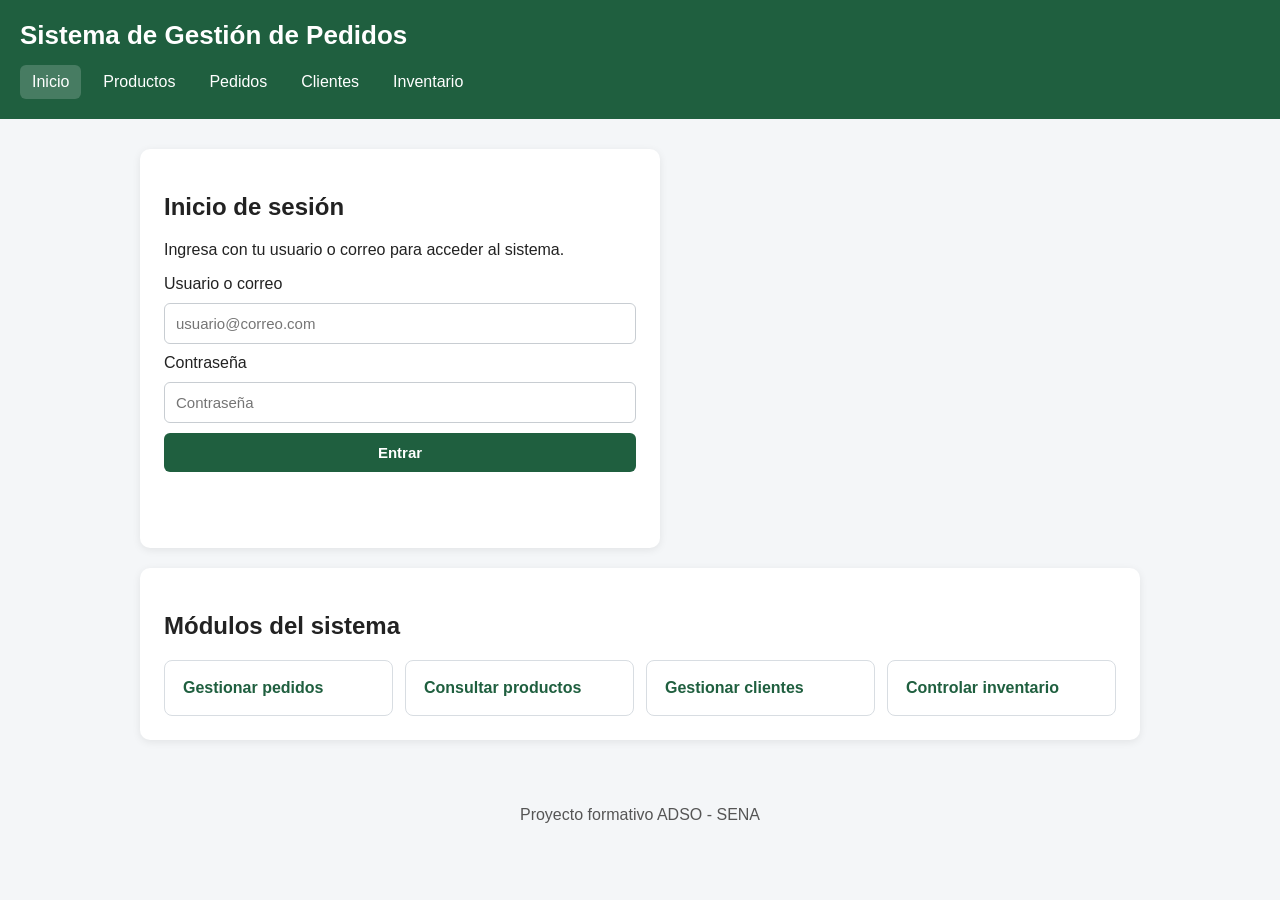
<file: index.html>
<!DOCTYPE html>
<html lang="es">
<head>
    <meta charset="UTF-8">
    <meta name="viewport" content="width=device-width, initial-scale=1.0">
    <title>Sistema de Gestión de Pedidos</title>
    <link rel="stylesheet" href="styles.css">
</head>
<body>
    <header>
        <h1>Sistema de Gestión de Pedidos</h1>
        <nav>
            <a class="activo" href="index.html">Inicio</a>
            <a href="productos.html">Productos</a>
            <a href="pedidos.html">Pedidos</a>
            <a href="clientes.html">Clientes</a>
            <a href="inventario.html">Inventario</a>
        </nav>
    </header>

    <main class="contenedor">
        <section class="tarjeta login">
            <h2>Inicio de sesión</h2>
            <p>Ingresa con tu usuario o correo para acceder al sistema.</p>

            <form id="formLogin">
                <label for="correo">Usuario o correo</label>
                <input id="correo" type="email" placeholder="usuario@correo.com" required>

                <label for="contrasena">Contraseña</label>
                <input id="contrasena" type="password" placeholder="Contraseña" required>

                <button type="submit">Entrar</button>
            </form>
            <p id="mensajeLogin" class="mensaje" aria-live="polite"></p>
        </section>

        <section class="tarjeta">
            <h2>Módulos del sistema</h2>
            <div class="modulos">
                <a href="pedidos.html">Gestionar pedidos</a>
                <a href="productos.html">Consultar productos</a>
                <a href="clientes.html">Gestionar clientes</a>
                <a href="inventario.html">Controlar inventario</a>
            </div>
        </section>
    </main>

    <footer>
        <p>Proyecto formativo ADSO - SENA</p>
    </footer>
    <script src="app.js"></script>
</body>
</html>
</file>
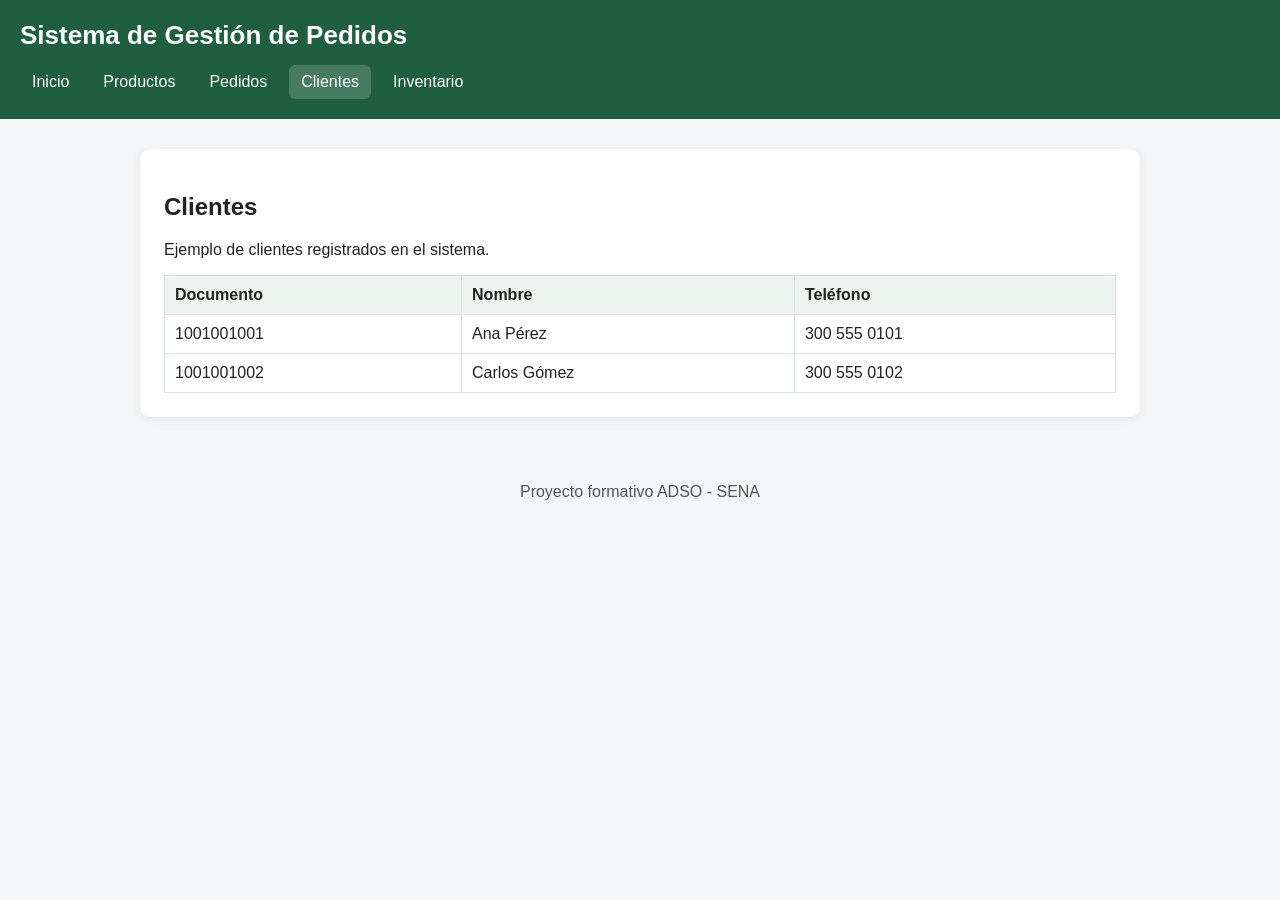
<file: clientes.html>
<!DOCTYPE html>
<html lang="es">
<head>
    <meta charset="UTF-8">
    <meta name="viewport" content="width=device-width, initial-scale=1.0">
    <title>Clientes - Sistema de Gestión de Pedidos</title>
    <link rel="stylesheet" href="styles.css">
</head>
<body>
    <header>
        <h1>Sistema de Gestión de Pedidos</h1>
        <nav>
            <a href="index.html">Inicio</a>
            <a href="productos.html">Productos</a>
            <a href="pedidos.html">Pedidos</a>
            <a class="activo" href="clientes.html">Clientes</a>
            <a href="inventario.html">Inventario</a>
        </nav>
    </header>
    <main class="contenedor">
        <section class="tarjeta">
            <h2>Clientes</h2>
            <p>Ejemplo de clientes registrados en el sistema.</p>
            <table>
                <thead><tr><th>Documento</th><th>Nombre</th><th>Teléfono</th></tr></thead>
                <tbody>
                    <tr><td>1001001001</td><td>Ana Pérez</td><td>300 555 0101</td></tr>
                    <tr><td>1001001002</td><td>Carlos Gómez</td><td>300 555 0102</td></tr>
                </tbody>
            </table>
        </section>
    </main>
    <footer><p>Proyecto formativo ADSO - SENA</p></footer>
</body>
</html>
</file>
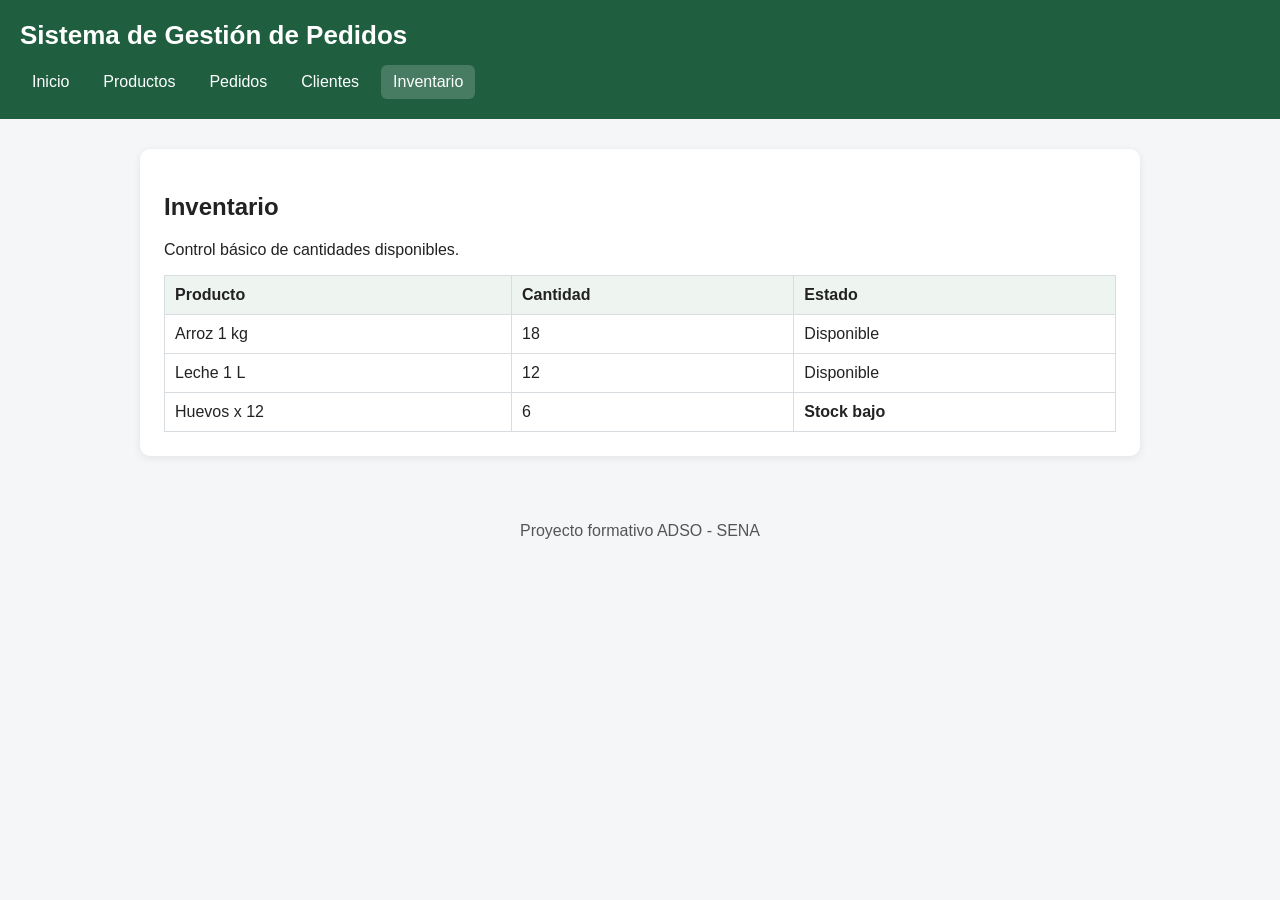
<file: inventario.html>
<!DOCTYPE html>
<html lang="es">
<head>
    <meta charset="UTF-8">
    <meta name="viewport" content="width=device-width, initial-scale=1.0">
    <title>Inventario - Sistema de Gestión de Pedidos</title>
    <link rel="stylesheet" href="styles.css">
</head>
<body>
    <header>
        <h1>Sistema de Gestión de Pedidos</h1>
        <nav>
            <a href="index.html">Inicio</a>
            <a href="productos.html">Productos</a>
            <a href="pedidos.html">Pedidos</a>
            <a href="clientes.html">Clientes</a>
            <a class="activo" href="inventario.html">Inventario</a>
        </nav>
    </header>
    <main class="contenedor">
        <section class="tarjeta">
            <h2>Inventario</h2>
            <p>Control básico de cantidades disponibles.</p>
            <table>
                <thead><tr><th>Producto</th><th>Cantidad</th><th>Estado</th></tr></thead>
                <tbody>
                    <tr><td>Arroz 1 kg</td><td>18</td><td>Disponible</td></tr>
                    <tr><td>Leche 1 L</td><td>12</td><td>Disponible</td></tr>
                    <tr><td>Huevos x 12</td><td>6</td><td class="estado-bajo">Stock bajo</td></tr>
                </tbody>
            </table>
        </section>
    </main>
    <footer><p>Proyecto formativo ADSO - SENA</p></footer>
</body>
</html>
</file>
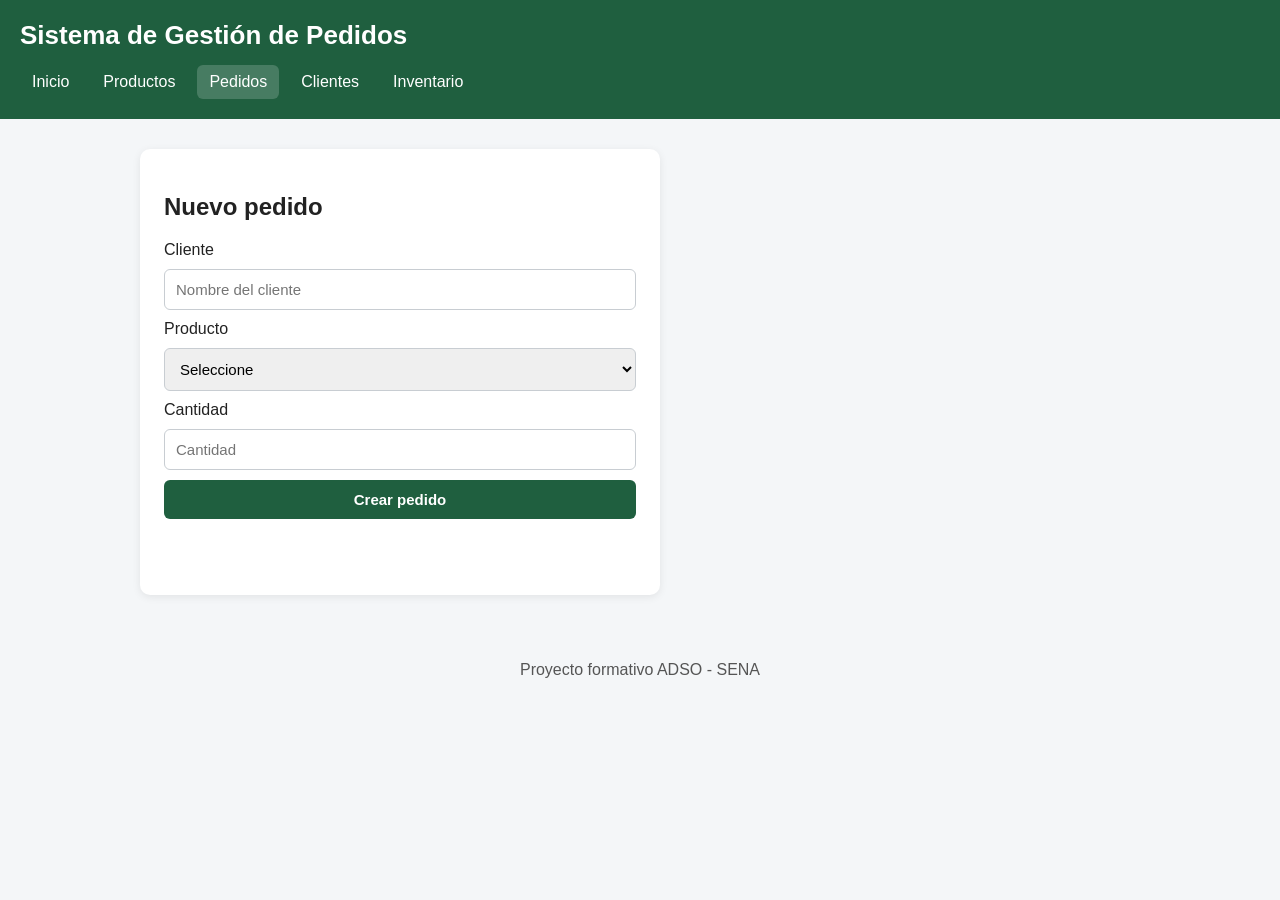
<file: pedidos.html>
<!DOCTYPE html>
<html lang="es">
<head>
    <meta charset="UTF-8">
    <meta name="viewport" content="width=device-width, initial-scale=1.0">
    <title>Pedidos - Sistema de Gestión de Pedidos</title>
    <link rel="stylesheet" href="styles.css">
</head>
<body>
    <header>
        <h1>Sistema de Gestión de Pedidos</h1>
        <nav>
            <a href="index.html">Inicio</a>
            <a href="productos.html">Productos</a>
            <a class="activo" href="pedidos.html">Pedidos</a>
            <a href="clientes.html">Clientes</a>
            <a href="inventario.html">Inventario</a>
        </nav>
    </header>
    <main class="contenedor">
        <section class="tarjeta login">
            <h2>Nuevo pedido</h2>
            <form id="formPedido">
                <label for="cliente">Cliente</label>
                <input id="cliente" type="text" placeholder="Nombre del cliente" required>

                <label for="producto">Producto</label>
                <select id="producto" required>
                    <option value="">Seleccione</option>
                    <option value="Arroz 1 kg">Arroz 1 kg</option>
                    <option value="Leche 1 L">Leche 1 L</option>
                    <option value="Huevos x 12">Huevos x 12</option>
                </select>

                <label for="cantidad">Cantidad</label>
                <input id="cantidad" type="number" min="1" placeholder="Cantidad" required>

                <button type="submit">Crear pedido</button>
            </form>
            <p id="mensajePedido" class="mensaje" aria-live="polite"></p>
        </section>
    </main>
    <footer><p>Proyecto formativo ADSO - SENA</p></footer>
    <script src="app.js"></script>
</body>
</html>
</file>
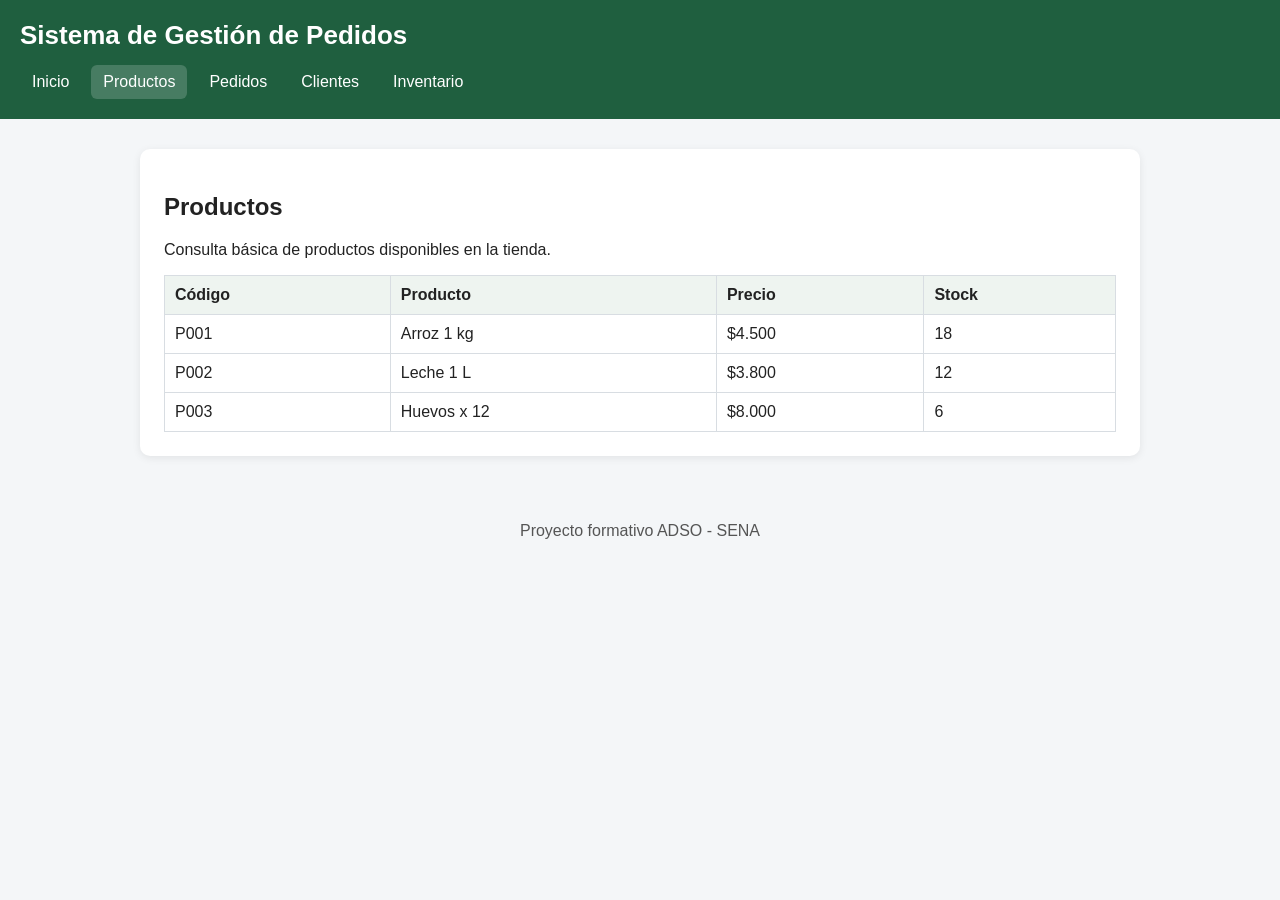
<file: productos.html>
<!DOCTYPE html>
<html lang="es">
<head>
    <meta charset="UTF-8">
    <meta name="viewport" content="width=device-width, initial-scale=1.0">
    <title>Productos - Sistema de Gestión de Pedidos</title>
    <link rel="stylesheet" href="styles.css">
</head>
<body>
    <header>
        <h1>Sistema de Gestión de Pedidos</h1>
        <nav>
            <a href="index.html">Inicio</a>
            <a class="activo" href="productos.html">Productos</a>
            <a href="pedidos.html">Pedidos</a>
            <a href="clientes.html">Clientes</a>
            <a href="inventario.html">Inventario</a>
        </nav>
    </header>
    <main class="contenedor">
        <section class="tarjeta">
            <h2>Productos</h2>
            <p>Consulta básica de productos disponibles en la tienda.</p>
            <table>
                <thead>
                    <tr><th>Código</th><th>Producto</th><th>Precio</th><th>Stock</th></tr>
                </thead>
                <tbody>
                    <tr><td>P001</td><td>Arroz 1 kg</td><td>$4.500</td><td>18</td></tr>
                    <tr><td>P002</td><td>Leche 1 L</td><td>$3.800</td><td>12</td></tr>
                    <tr><td>P003</td><td>Huevos x 12</td><td>$8.000</td><td>6</td></tr>
                </tbody>
            </table>
        </section>
    </main>
    <footer><p>Proyecto formativo ADSO - SENA</p></footer>
</body>
</html>
</file>
<file: styles.css>
* {
    box-sizing: border-box;
}

body {
    margin: 0;
    font-family: Arial, sans-serif;
    background: #f4f6f8;
    color: #222;
}

header {
    background: #1f5f3f;
    color: white;
    padding: 20px;
}

header h1 {
    margin: 0 0 14px;
    font-size: 26px;
}

nav {
    display: flex;
    flex-wrap: wrap;
    gap: 10px;
}

nav a {
    color: white;
    text-decoration: none;
    padding: 8px 12px;
    border-radius: 6px;
}

nav a:hover,
nav a.activo {
    background: rgba(255, 255, 255, 0.18);
}

.contenedor {
    width: min(1000px, 92%);
    margin: 30px auto;
}

.tarjeta {
    background: white;
    border-radius: 10px;
    padding: 24px;
    margin-bottom: 20px;
    box-shadow: 0 2px 8px rgba(0, 0, 0, 0.08);
}

.login {
    max-width: 520px;
}

form {
    display: grid;
    gap: 10px;
}

input,
select,
button {
    width: 100%;
    padding: 11px;
    border-radius: 6px;
    border: 1px solid #c8cdd2;
    font-size: 15px;
}

button {
    border: none;
    background: #1f5f3f;
    color: white;
    cursor: pointer;
    font-weight: bold;
}

button:hover {
    background: #174a31;
}

.modulos {
    display: grid;
    grid-template-columns: repeat(auto-fit, minmax(180px, 1fr));
    gap: 12px;
}

.modulos a {
    padding: 18px;
    border: 1px solid #d8dde2;
    border-radius: 8px;
    color: #1f5f3f;
    text-decoration: none;
    font-weight: bold;
}

table {
    width: 100%;
    border-collapse: collapse;
    margin-top: 16px;
}

th,
td {
    border: 1px solid #d8dde2;
    padding: 10px;
    text-align: left;
}

th {
    background: #eef4f0;
}

.mensaje {
    min-height: 20px;
    font-weight: bold;
}

.estado-bajo {
    font-weight: bold;
}

footer {
    text-align: center;
    padding: 20px;
    color: #555;
}

@media (max-width: 600px) {
    header h1 {
        font-size: 21px;
    }

    nav {
        flex-direction: column;
    }
}
</file>
